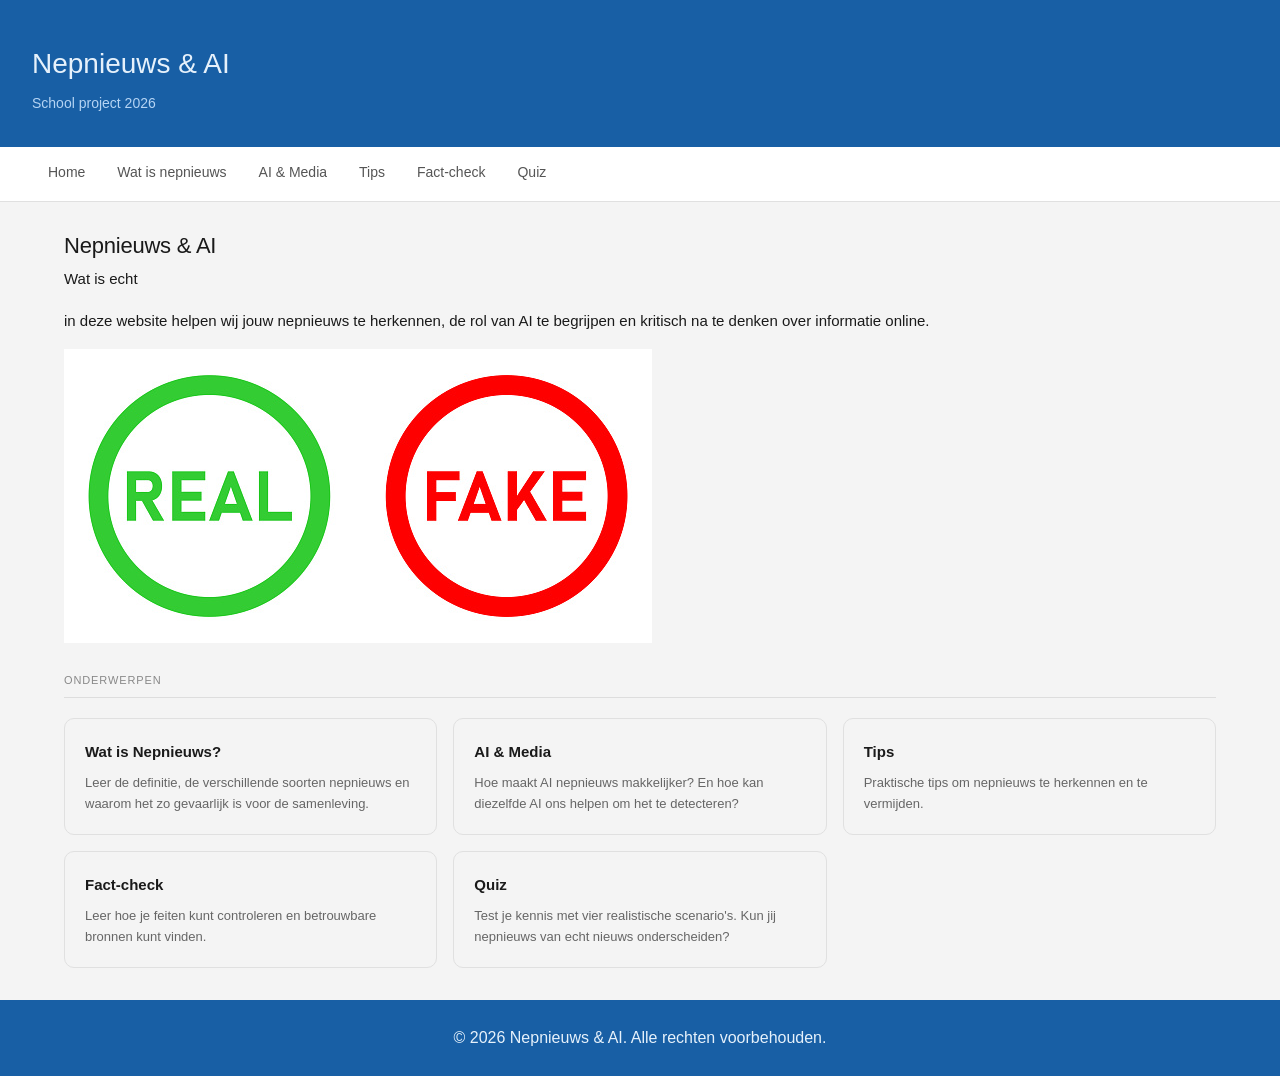
<file: index.html>
<!DOCTYPE html>
<html lang="en">

<head>
  <meta charset="UTF-8">
  <meta name="viewport" content="width=device-width, initial-scale=1.0">
  <title>Document</title>

  <link rel="stylesheet" href="main.css">

</head>

<body>
  <header>
    <h1>Nepnieuws & AI</h1>
    <p>School project 2026</p>
  </header>

  <nav>
    <ul>
      <li><a href="index.html">Home</a></li>
      <li><a href="wat-is-nep-nieuws.html">Wat is nepnieuws</a></li>
      <li><a href="ai-en-media.html">AI & Media</a></li>
      <li><a href="tips.html">Tips</a></li>
      <li><a href="fact-check.html">Fact-check</a></li>
      <li><a href="quiz.html">Quiz</a></li>
    </ul>
  </nav>
  <main>
    <h2>Nepnieuws & AI</h2>
    <p>Wat is echt</p>
    <p>in deze website helpen wij jouw nepnieuws te herkennen, de rol van AI te begrijpen en kritisch na te denken
      over informatie online.</p>
    <img src="istockphoto-2174552745-170667a.jpg" alt="foto van fake or real">
    <br>
    <section>
      <p class="grid-label">Onderwerpen</p>
      <div class="topics-grid">

        <a class="topic-card" href="wat-is-nep-nieuws.html">
          <p class="topic-title">Wat is Nepnieuws?</p>
          <p class="topic-desc">Leer de definitie, de verschillende soorten nepnieuws en waarom het zo gevaarlijk is
            voor de samenleving.</p>
        </a>


        <a class="topic-card" href="ai-en-media.html">
          <p class="topic-title">AI & Media</p>
          <p class="topic-desc">Hoe maakt AI nepnieuws makkelijker? En hoe kan diezelfde AI ons helpen om het te
            detecteren?</p>
        </a>

        <a class="topic-card" href="tips.html">
          <p class="topic-title">Tips</p>
          <p class="topic-desc">Praktische tips om nepnieuws te herkennen en te vermijden.</p>
        </a>
        <a class="topic-card" href="fact-check.html">
          <p class="topic-title">Fact-check</p>
          <p class="topic-desc">Leer hoe je feiten kunt controleren en betrouwbare bronnen kunt vinden.</p>
        </a>

        <a class="topic-card" href="quiz.html">
          <p class="topic-title">Quiz</p>
          <p class="topic-desc">Test je kennis met vier realistische scenario's. Kun jij nepnieuws van echt nieuws
            onderscheiden?</p>
        </a>

      </div>
    </section>

  </main>
  <footer>
    <p>&copy; 2026 Nepnieuws & AI. Alle rechten voorbehouden.</p>
</footer>
</body>

</html>
</file>
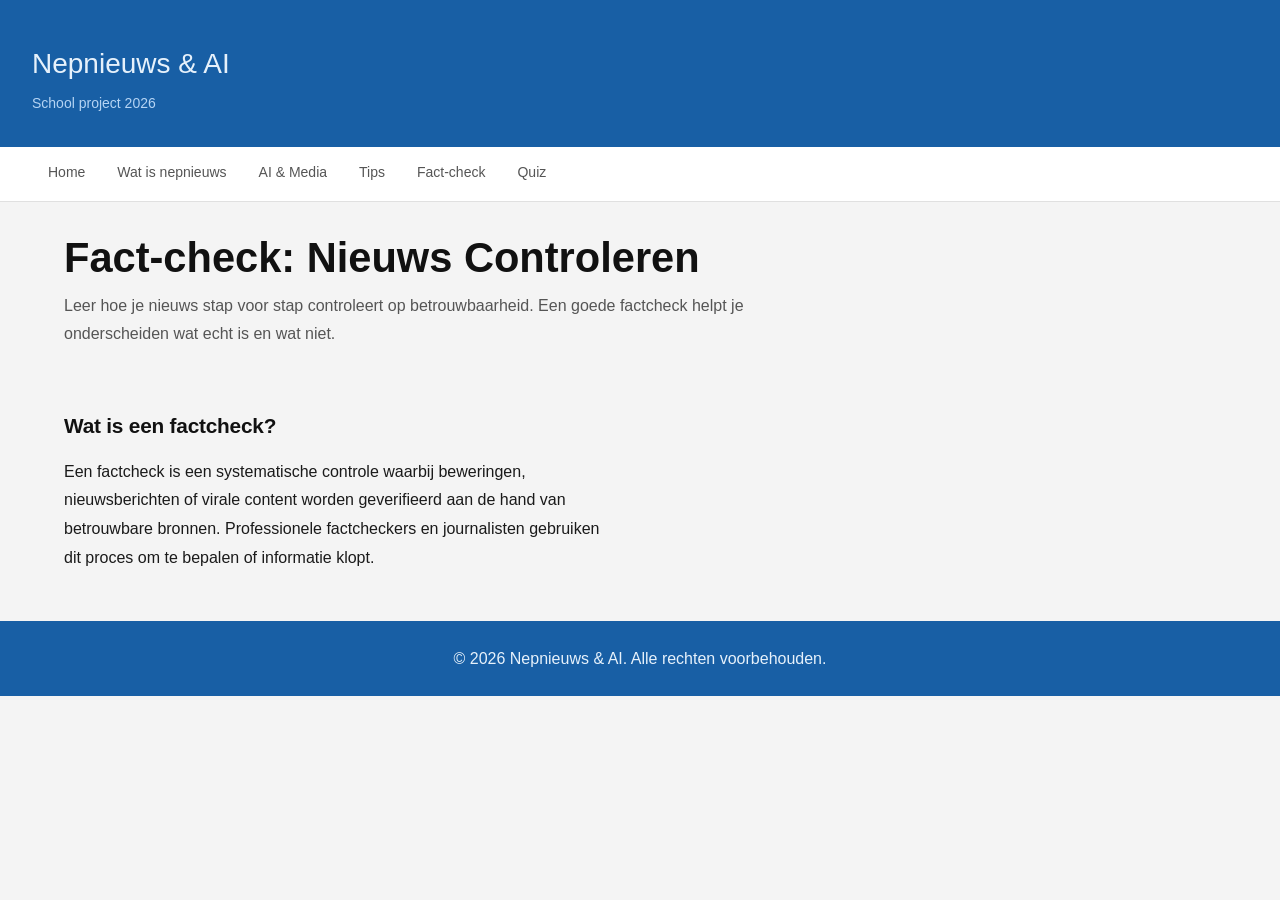
<file: fact-check.html>
<!DOCTYPE html>
<html lang="en">

<head>
    <meta charset="UTF-8">
    <meta name="viewport" content="width=device-width, initial-scale=1.0">
    <title>Document</title>

    <link rel="stylesheet" href="main.css">

</head>

<body>
    <header>
        <h1>Nepnieuws & AI</h1>
        <p>School project 2026</p>
    </header>

    <nav>
        <ul>
            <li><a href="index.html">Home</a></li>
            <li><a href="wat-is-nep-nieuws.html">Wat is nepnieuws</a></li>
            <li><a href="ai-en-media.html">AI & Media</a></li>
            <li><a href="tips.html">Tips</a></li>
            <li><a href="fact-check.html">Fact-check</a></li>
            <li><a href="quiz.html">Quiz</a></li>
        </ul>
    </nav>
    <main>
        <div class="page">
            <h1 class="page-title">Fact-check: Nieuws Controleren</h1>
            <p class="page-subtitle">Leer hoe je nieuws stap voor stap controleert op betrouwbaarheid. Een goede
                factcheck helpt je onderscheiden wat echt is en wat niet.</p>
            <br>
            <h2 class="section-title">Wat is een factcheck?</h2>
            <div class="content-grid">

                <div class="text">

                    <p>Een factcheck is een systematische controle waarbij beweringen, nieuwsberichten of virale content
                        worden geverifieerd aan de hand van betrouwbare bronnen. Professionele factcheckers en
                        journalisten gebruiken dit proces om te bepalen of informatie klopt.</p>
                </div>
                <br>
                
    </main>

    <footer>
        <p>&copy; 2026 Nepnieuws & AI. Alle rechten voorbehouden.</p>
    </footer>
</body>
</file>
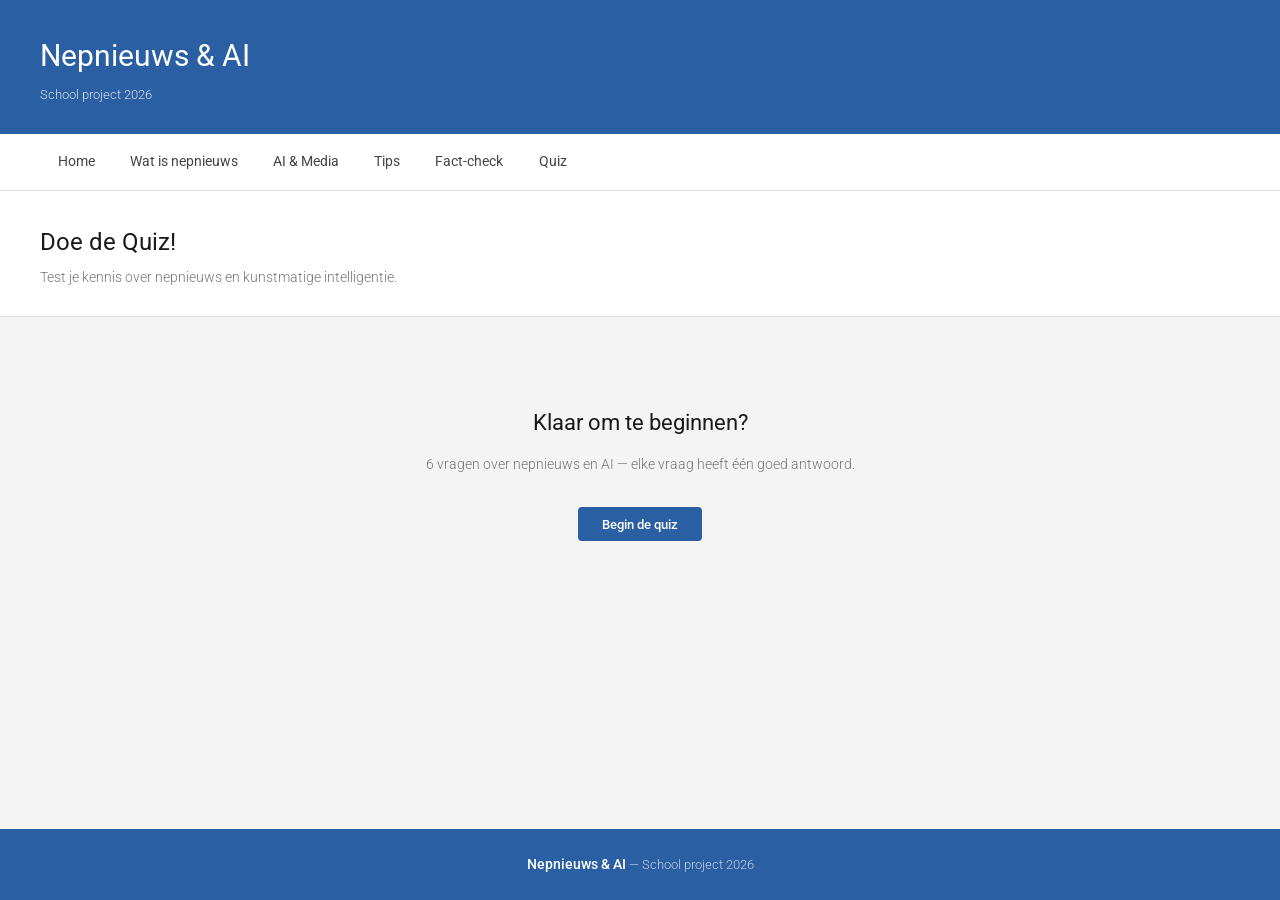
<file: quiz.html>
<!DOCTYPE html>
<html lang="nl">
<head>
  <meta charset="UTF-8">
  <meta name="viewport" content="width=device-width, initial-scale=1.0">
  <title>Quiz – Nepnieuws & AI</title>
  <link rel="preconnect" href="https://fonts.googleapis.com">
  <link rel="preconnect" href="https://fonts.gstatic.com" crossorigin>
  <link href="https://fonts.googleapis.com/css2?family=Roboto:wght@300;400;500;700&display=swap" rel="stylesheet">
  <style>
    *, *::before, *::after { box-sizing: border-box; margin: 0; padding: 0; }

    :root {
      --blue:       #2b5fa3;
      --blue-dark:  #1e4a8a;
      --ink:        #1a1a1a;
      --ink-soft:   #444444;
      --ink-muted:  #777777;
      --paper:      #f4f4f4;
      --paper-card: #ffffff;
      --border:     #dedede;
      --border-light: #ececec;
    }

    body {
      font-family: 'Roboto', Arial, sans-serif;
      background: var(--paper);
      color: var(--ink);
      font-size: 15px;
      line-height: 1.6;
      min-height: 100vh;
      display: flex;
      flex-direction: column;
    }

    /* ── BLAUWE HEADER ── */
    .site-header {
      background: var(--blue);
      padding: 2rem 2.5rem 1.75rem;
    }
    .site-header h1 {
      font-size: 1.9rem;
      font-weight: 400;
      color: white;
      margin-bottom: 0.3rem;
    }
    .site-header .tagline {
      font-size: 13px;
      font-weight: 300;
      color: rgba(255,255,255,0.8);
    }

    /* ── WIT PAGE HERO ── */
    .page-hero {
      background: var(--paper-card);
      border-bottom: 1px solid var(--border);
      padding: 2rem 2.5rem 1.75rem;
    }
    .page-hero h2 {
      font-size: 1.5rem;
      font-weight: 400;
      color: var(--ink);
      margin-bottom: 0.25rem;
    }
    .page-hero .lead {
      font-size: 14px;
      font-weight: 300;
      color: var(--ink-muted);
    }

    /* ── MAIN ── */
    main {
      flex: 1;
      padding: 2.5rem 2.5rem 4rem;
      max-width: 700px;
      margin: 0 auto;
      width: 100%;
    }

    /* ── QUIZ START ── */
    .quiz-start { text-align: center; padding: 3rem 0; }
    .quiz-start h3 { font-size: 1.4rem; font-weight: 400; margin-bottom: 0.75rem; color: var(--ink); }
    .quiz-start p  { font-size: 14px; color: var(--ink-muted); font-weight: 300; margin-bottom: 2rem; }

    /* ── QUIZ KAART ── */
    .quiz-card {
      background: var(--paper-card);
      border: 1px solid var(--border);
      border-radius: 6px;
      padding: 2rem;
    }

    .progress-wrap { height: 4px; background: var(--border-light); border-radius: 2px; margin-bottom: 1.5rem; }
    .progress-fill { height: 4px; background: var(--blue); border-radius: 2px; transition: width 0.4s ease; }

    .quiz-meta {
      display: flex; justify-content: space-between;
      font-size: 12px; color: var(--ink-muted);
      letter-spacing: 0.04em; text-transform: uppercase; margin-bottom: 1rem;
    }

    .quiz-question {
      font-size: 17px; font-weight: 500;
      line-height: 1.45; margin-bottom: 1.5rem; color: var(--ink);
    }

    .quiz-opts { display: flex; flex-direction: column; gap: 0.5rem; }

    .quiz-opt {
      display: flex; align-items: flex-start; gap: 0.75rem;
      background: var(--paper);
      border: 1px solid var(--border);
      border-radius: 4px;
      padding: 0.75rem 1rem;
      cursor: pointer;
      font-family: 'Roboto', Arial, sans-serif;
      font-size: 14px; font-weight: 400;
      color: var(--ink); text-align: left;
      transition: background 0.15s, border-color 0.15s, transform 0.15s;
    }
    .quiz-opt:hover:not(:disabled) {
      background: #e8f0fb;
      border-color: var(--blue);
      transform: translateX(3px);
    }
    .quiz-opt.correct { background: #e8f5e9; border-color: #4caf50; color: #1b5e20; }
    .quiz-opt.wrong   { background: #fdecea; border-color: #e53935; color: #7f0000; }
    .quiz-opt.reveal  { background: #e8f5e9; border-color: #4caf50; color: #1b5e20; }
    .quiz-opt:disabled { cursor: default; }

    .opt-letter {
      width: 22px; height: 22px; min-width: 22px;
      border: 1px solid var(--border); border-radius: 3px;
      display: flex; align-items: center; justify-content: center;
      font-size: 11px; font-weight: 600; color: var(--ink-muted);
      margin-top: 1px; background: white;
    }

    .quiz-feedback {
      margin-top: 1rem; padding: 1rem 1.25rem;
      font-size: 13px; line-height: 1.6;
      border-left: 3px solid var(--blue);
      background: #eef3fb;
      border-radius: 0 4px 4px 0;
    }
    .quiz-feedback.correct { border-left-color: #4caf50; background: #f1f8e9; }
    .quiz-feedback.wrong   { border-left-color: #e53935; background: #fff5f5; }
    .quiz-feedback strong  { display: block; font-weight: 600; margin-bottom: 0.3rem; }
    .quiz-feedback a       { color: var(--blue); font-size: 13px; text-decoration: underline; }

    /* ── KNOPPEN ── */
    .btn-primary {
      display: inline-block;
      background: var(--blue); color: white;
      font-family: 'Roboto', Arial, sans-serif;
      font-size: 13px; font-weight: 500;
      padding: 0.6rem 1.5rem;
      border: none; border-radius: 4px; cursor: pointer;
      transition: background 0.2s, transform 0.15s, box-shadow 0.2s;
    }
    .btn-primary:hover {
      background: var(--blue-dark);
      transform: translateY(-1px);
      box-shadow: 0 4px 12px rgba(43,95,163,0.3);
    }
    .btn-primary:active { transform: translateY(0); box-shadow: none; }

    .quiz-next {
      margin-top: 1rem;
      background: var(--blue); color: white;
      font-family: 'Roboto', Arial, sans-serif;
      font-size: 13px; font-weight: 500;
      padding: 0.6rem 1.5rem;
      border: none; border-radius: 4px; cursor: pointer;
      transition: background 0.2s, transform 0.15s, box-shadow 0.2s;
    }
    .quiz-next:hover {
      background: var(--blue-dark);
      transform: translateY(-1px);
      box-shadow: 0 4px 10px rgba(43,95,163,0.25);
    }

    /* ── SCORE ── */
    .score-display { text-align: center; padding: 3rem 0; }
    .score-emoji   { font-size: 3rem; margin-bottom: 0.5rem; }
    .score-num     { font-size: 5rem; font-weight: 300; line-height: 1; color: var(--blue); }
    .score-sub     { font-size: 2.5rem; color: var(--ink-muted); }
    .score-label   { font-size: 13px; color: var(--ink-muted); letter-spacing: 0.06em; text-transform: uppercase; margin-top: 0.5rem; }
    .score-msg     { font-size: 15px; color: var(--ink-soft); margin: 1rem 0 2rem; }

    /* ── FOOTER ── */
    footer {
      background: var(--blue);
      padding: 1.5rem 2.5rem;
      text-align: center;
      font-size: 13px; font-weight: 300;
      color: rgba(255,255,255,0.7);
    }
    footer span { color: white; font-size: 14px; font-weight: 500; }

    /* ── RESPONSIVE ── */
    @media (max-width: 540px) {
      .site-header, .page-hero { padding-left: 1rem; padding-right: 1rem; }
      main { padding: 1.5rem 1rem 3rem; }
      .quiz-card { padding: 1.25rem; }
    }
    nav {
  background: white;
  border-bottom: 1px solid #dedede;
  padding: 0 2.5rem;
}

nav ul {
  list-style: none;
  display: flex;
  gap: 0;
  margin: 0;
  padding: 0;
}

nav ul li a {
  display: flex;
  align-items: center;
  height: 56px;
  padding: 0 1.1rem;
  font-family: 'Roboto', Arial, sans-serif;
  font-size: 14px;
  font-weight: 400;
  color: #444;
  text-decoration: none;
  border-bottom: 3px solid transparent;
  transition: color 0.2s, border-color 0.2s;
}

nav ul li a:hover {
  color: #2b5fa3;
}

nav ul li a.active {
  color: #2b5fa3;
  border-bottom-color: #2b5fa3;
  font-weight: 500;
}
  </style>
</head>
<body>
  <!-- BLAUWE HEADER -->
<div class="site-header">
  <h1>Nepnieuws & AI</h1>
  <p class="tagline">School project 2026</p>
</div>

<!-- ✅ NAVIGATIE HIER INVOEGEN -->
<nav>
  <ul>
    <li><a href="index.html">Home</a></li>
    <li><a href="wat-is-nep-nieuws.html">Wat is nepnieuws</a></li>
    <li><a href="ai-en-media.html">AI & Media</a></li>
    <li><a href="tips.html">Tips</a></li>
    <li><a href="fact-check.html">Fact-check</a></li>
    <li><a href="quiz.html">Quiz</a></li>
  </ul>
</nav>

<!-- WIT PAGE HERO -->
<div class="page-hero">
  <h2>Doe de Quiz!</h2>
  <p class="lead">Test je kennis over nepnieuws en kunstmatige intelligentie.</p>
</div>

 
  <!-- QUIZ -->
  <main>
    <div id="quiz-root"></div>
  </main>

  <!-- BLAUWE FOOTER -->
  <footer>
    <span>Nepnieuws & AI</span> &mdash; School project 2026
  </footer>

  <script>
    const questions = [
      { q: "Wat is een 'deepfake'?", opts: ["Een AI-gegenereerde foto, video of audio die er echt uitziet maar nep is","Een beveiligingsprotocol voor sociale media","Een term voor extreem negatief nieuws","Een type versleuteling voor nieuwsberichten"], correct: 0, explanation: "Deepfakes worden gemaakt met AI en kunnen zeer overtuigend zijn. Ze vormen een groeiend probleem voor desinformatie.", src: { label: "Reuters Institute – Digital News Report", url: "https://reutersinstitute.politics.ox.ac.uk" } },
      { q: "Welke techniek gebruiken LLMs zoals ChatGPT om tekst te genereren?", opts: ["Ze kopiëren zinnen uit een database","Ze voorspellen woord voor woord welk token het meest waarschijnlijk volgt","Ze vertalen menselijke gedachten via hersenscans","Ze combineren vooraf geschreven sjablonen"], correct: 1, explanation: "Grote taalmodellen zijn getraind om statistisch het meest waarschijnlijke volgende woord te voorspellen. Dit maakt ze vloeiend maar ook foutgevoelig.", src: { label: "Stanford HAI – Understanding LLMs", url: "https://hai.stanford.edu" } },
      { q: "Wat wordt bedoeld met 'hallucination' bij AI?", opts: ["AI die nepbeelden ziet in foto's","Wanneer AI feitelijk onjuiste informatie met zekerheid presenteert","Een visuele glitch in AI-gegenereerde afbeeldingen","Het vermogen van AI om creatieve verhalen te schrijven"], correct: 1, explanation: "AI-hallucinaties zijn een serieus probleem: modellen verzinnen bronnen of feiten die niet bestaan maar presenteren deze alsof ze waar zijn.", src: { label: "MIT Technology Review – AI Hallucinations", url: "https://www.technologyreview.com" } },
      { q: "Wat is 'confirmation bias' in de context van nepnieuws?", opts: ["De neiging om nieuws te geloven dat aansluit bij je eigen overtuigingen","Een techniek waarbij journalisten feiten dubbel controleren","Software die nepnieuws automatisch detecteert","Een algoritme dat nieuws personaliseert"], correct: 0, explanation: "Confirmation bias maakt ons vatbaarder voor nepnieuws dat past bij wat we al geloven. Bewustzijn hiervan is de eerste stap.", src: { label: "First Draft – Psychology of Misinformation", url: "https://firstdraftnews.org" } },
      { q: "Welke organisatie fact-checkt nieuws in Nederland?", opts: ["NOS Faktencheck","RTL Nieuws Verificatie","Nu.nl Check","AFP Fact Check Nederland"], correct: 3, explanation: "AFP Fact Check is actief in Nederland. Ook nieuwscheckers.nl bundelt fact-checks van Nederlandse redacties.", src: { label: "Nieuwscheckers.nl", url: "https://nieuwscheckers.nl" } },
      { q: "Wat is een 'filter bubble'?", opts: ["Een tool waarmee je ongewenste emails filtert","Een situatie waarbij algoritmen je alleen content tonen die aansluit bij je interesses","Een privacyinstelling op sociale media","Een manier waarop journalisten hun bronnen beschermen"], correct: 1, explanation: "Algoritmen van platforms optimaliseren voor klikken, waardoor je steeds minder diverse informatie te zien krijgt.", src: { label: "Britannica – Filter Bubble", url: "https://www.britannica.com/topic/filter-bubble" } }
    ];

    let qIdx = 0, score = 0, answered = false;

    function renderQuizStart() {
      document.getElementById('quiz-root').innerHTML = `
        <div class="quiz-start">
          <h3>Klaar om te beginnen?</h3>
          <p>${questions.length} vragen over nepnieuws en AI — elke vraag heeft één goed antwoord.</p>
          <button class="btn-primary" onclick="startQuiz()">Begin de quiz</button>
        </div>`;
    }

    function startQuiz() { qIdx = 0; score = 0; answered = false; renderQuestion(); }

    function renderQuestion() {
      const q = questions[qIdx];
      const prog = (qIdx / questions.length) * 100;
      const letters = ['A','B','C','D'];
      document.getElementById('quiz-root').innerHTML = `
        <div class="quiz-card">
          <div class="progress-wrap"><div class="progress-fill" style="width:${prog}%"></div></div>
          <div class="quiz-meta">
            <span>Vraag ${qIdx+1} van ${questions.length}</span>
            <span>${score} goed</span>
          </div>
          <div class="quiz-question">${q.q}</div>
          <div class="quiz-opts">
            ${q.opts.map((o,i) => `
              <button class="quiz-opt" onclick="choose(${i})">
                <span class="opt-letter">${letters[i]}</span>${o}
              </button>`).join('')}
          </div>
          <div id="qfeedback"></div>
          <div id="qnext"></div>
        </div>`;
    }

    function choose(idx) {
      if (answered) return;
      answered = true;
      const q = questions[qIdx];
      const correct = idx === q.correct;
      if (correct) score++;
      document.querySelectorAll('.quiz-opt').forEach((b,i) => {
        b.disabled = true;
        if (i === q.correct) b.classList.add(correct && i === idx ? 'correct' : 'reveal');
        if (i === idx && !correct) b.classList.add('wrong');
      });
      document.getElementById('qfeedback').innerHTML = `
        <div class="quiz-feedback ${correct ? 'correct' : 'wrong'}">
          <strong>${correct ? '✓ Correct!' : '✗ Niet juist.'}</strong>
          ${q.explanation} &nbsp;<a href="${q.src.url}" target="_blank">→ ${q.src.label}</a>
        </div>`;
      document.getElementById('qnext').innerHTML = `
        <button class="quiz-next" onclick="nextQ()">
          ${qIdx+1 < questions.length ? 'Volgende vraag →' : 'Resultaten bekijken →'}
        </button>`;
    }

    function nextQ() {
      qIdx++; answered = false;
      if (qIdx >= questions.length) renderScore();
      else renderQuestion();
    }

    function renderScore() {
      const pct = Math.round((score / questions.length) * 100);
      const emoji = pct >= 80 ? '🎓' : pct >= 50 ? '👍' : '📚';
      const msg = pct >= 80 ? 'Uitstekend! Je weet veel over AI en nepnieuws.' : pct >= 50 ? 'Goed bezig! Er valt nog wat te leren.' : 'Blijf kritisch — lees meer over mediawijsheid.';
      document.getElementById('quiz-root').innerHTML = `
        <div class="score-display">
          <div class="score-emoji">${emoji}</div>
          <div class="score-num">${score}<span class="score-sub">/${questions.length}</span></div>
          <div class="score-label">${pct}% correct</div>
          <p class="score-msg">${msg}</p>
          <button class="btn-primary" onclick="startQuiz()">Opnieuw spelen</button>
        </div>`;
    }

    renderQuizStart();
  </script>

</body>
</html>
</file>
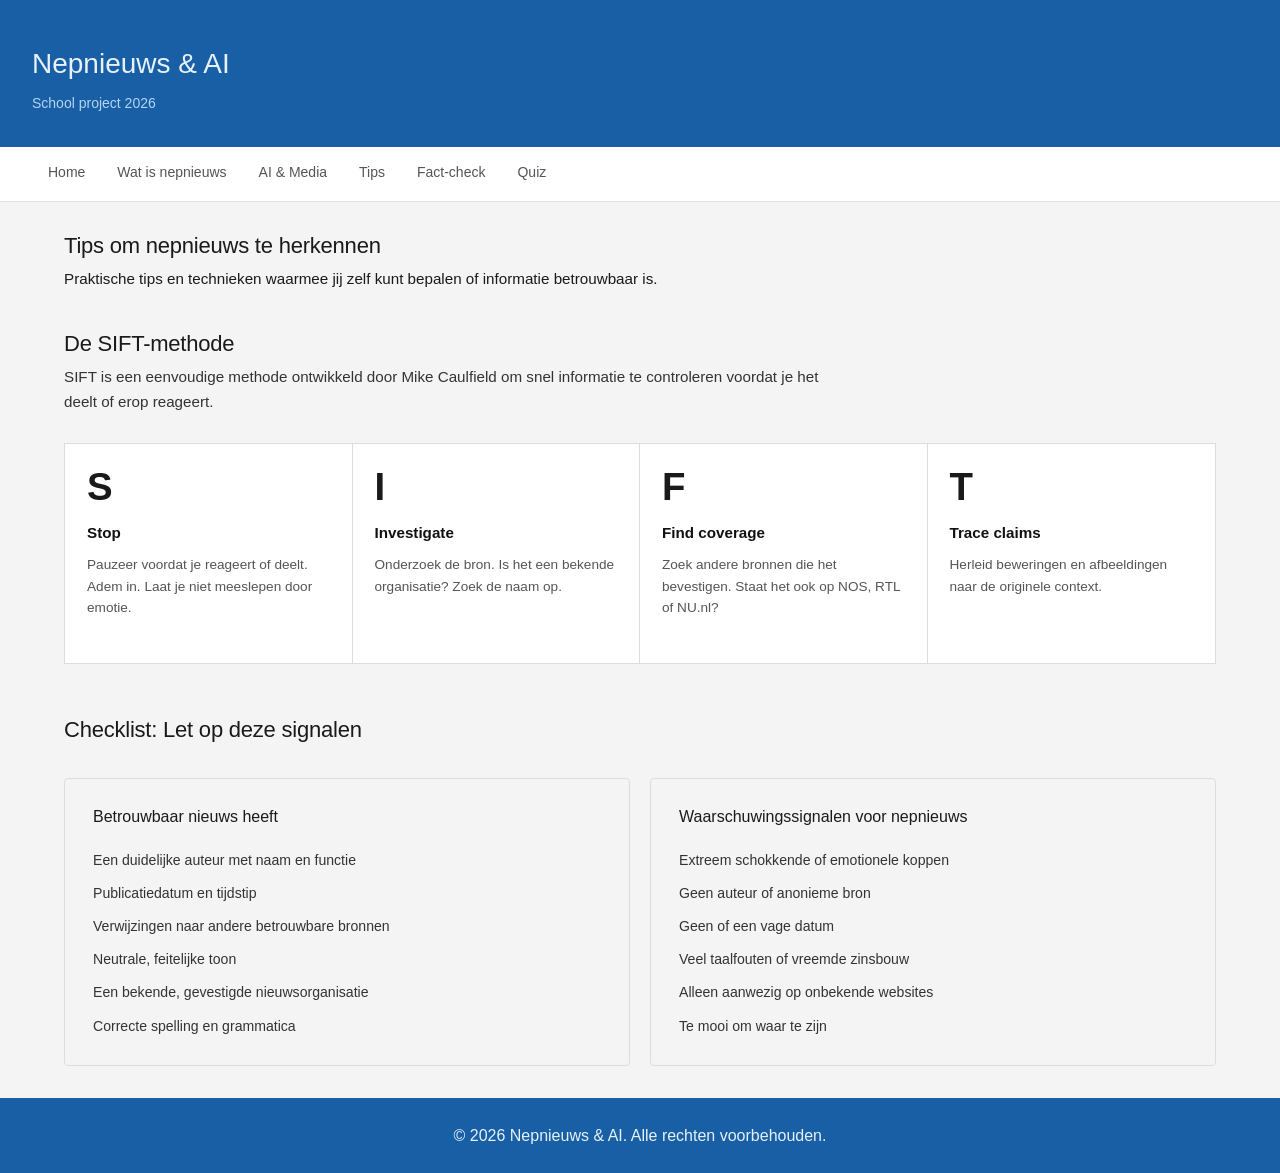
<file: tips.html>
<!DOCTYPE html>
<html lang="en">

<head>
    <meta charset="UTF-8">
    <meta name="viewport" content="width=device-width, initial-scale=1.0">
    <title>Document</title>

    <link rel="stylesheet" href="main.css">
</head>

<body>
    <header>
        <h1>Nepnieuws & AI</h1>
        <p>School project 2026</p>
    </header>

    <nav>
        <ul>
            <li><a href="index.html">Home</a></li>
            <li><a href="wat-is-nep-nieuws.html">Wat is nepnieuws</a></li>
            <li><a href="ai-en-media.html">AI & Media</a></li>
            <li><a href="tips.html">Tips</a></li>
            <li><a href="fact-check.html">Fact-check</a></li>
            <li><a href="quiz.html">Quiz</a></li>
        </ul>
    </nav>

    <main>
        <h2>Tips om nepnieuws te herkennen</h2>
        <p class="subtitle">Praktische tips en technieken waarmee jij zelf kunt bepalen of informatie betrouwbaar is.
        </p>

        <h2>De SIFT-methode</h2>
        <p class="intro-text">
            SIFT is een eenvoudige methode ontwikkeld door Mike Caulfield om snel informatie te controleren voordat je
            het deelt of erop reageert.
        </p>

        <div class="sift-grid">
            <div class="sift-card">
                <span class="sift-letter">S</span>
                <h3>Stop</h3>
                <p>Pauzeer voordat je reageert of deelt. Adem in. Laat je niet meeslepen door emotie.</p>
            </div>
            <div class="sift-card">
                <span class="sift-letter">I</span>
                <h3>Investigate</h3>
                <p>Onderzoek de bron. Is het een bekende organisatie? Zoek de naam op.</p>
            </div>
            <div class="sift-card">
                <span class="sift-letter">F</span>
                <h3>Find coverage</h3>
                <p>Zoek andere bronnen die het bevestigen. Staat het ook op NOS, RTL of NU.nl?</p>
            </div>
            <div class="sift-card">
                <span class="sift-letter">T</span>
                <h3>Trace claims</h3>
                <p>Herleid beweringen en afbeeldingen naar de originele context.</p>
            </div>
        </div>
        <br>
        <br>
        <h2>Checklist: Let op deze signalen</h2>
        <br>
        <div class="checklist-grid">
            <div class="card green">
                <div class="card-header">

                    <span>Betrouwbaar nieuws heeft</span>
                </div>
                <ul>
                    <li> Een duidelijke auteur met naam en functie</li>
                    <li> Publicatiedatum en tijdstip</li>
                    <li> Verwijzingen naar andere betrouwbare bronnen</li>
                    <li> Neutrale, feitelijke toon</li>
                    <li> Een bekende, gevestigde nieuwsorganisatie</li>
                    <li> Correcte spelling en grammatica</li>
                </ul>
            </div>

            <div class="card red">
                <div class="card-header">

                    <span>Waarschuwingssignalen voor nepnieuws</span>
                </div>
                <ul>
                    <li> Extreem schokkende of emotionele koppen</li>
                    <li> Geen auteur of anonieme bron</li>
                    <li> Geen of een vage datum</li>
                    <li> Veel taalfouten of vreemde zinsbouw</li>
                    <li> Alleen aanwezig op onbekende websites</li>
                    <li>Te mooi om waar te zijn</li>
                </ul>
            </div>
        </div>
    </main>
    <footer>
        <p>&copy; 2026 Nepnieuws & AI. Alle rechten voorbehouden.</p>
    </footer>
</body>
</file>
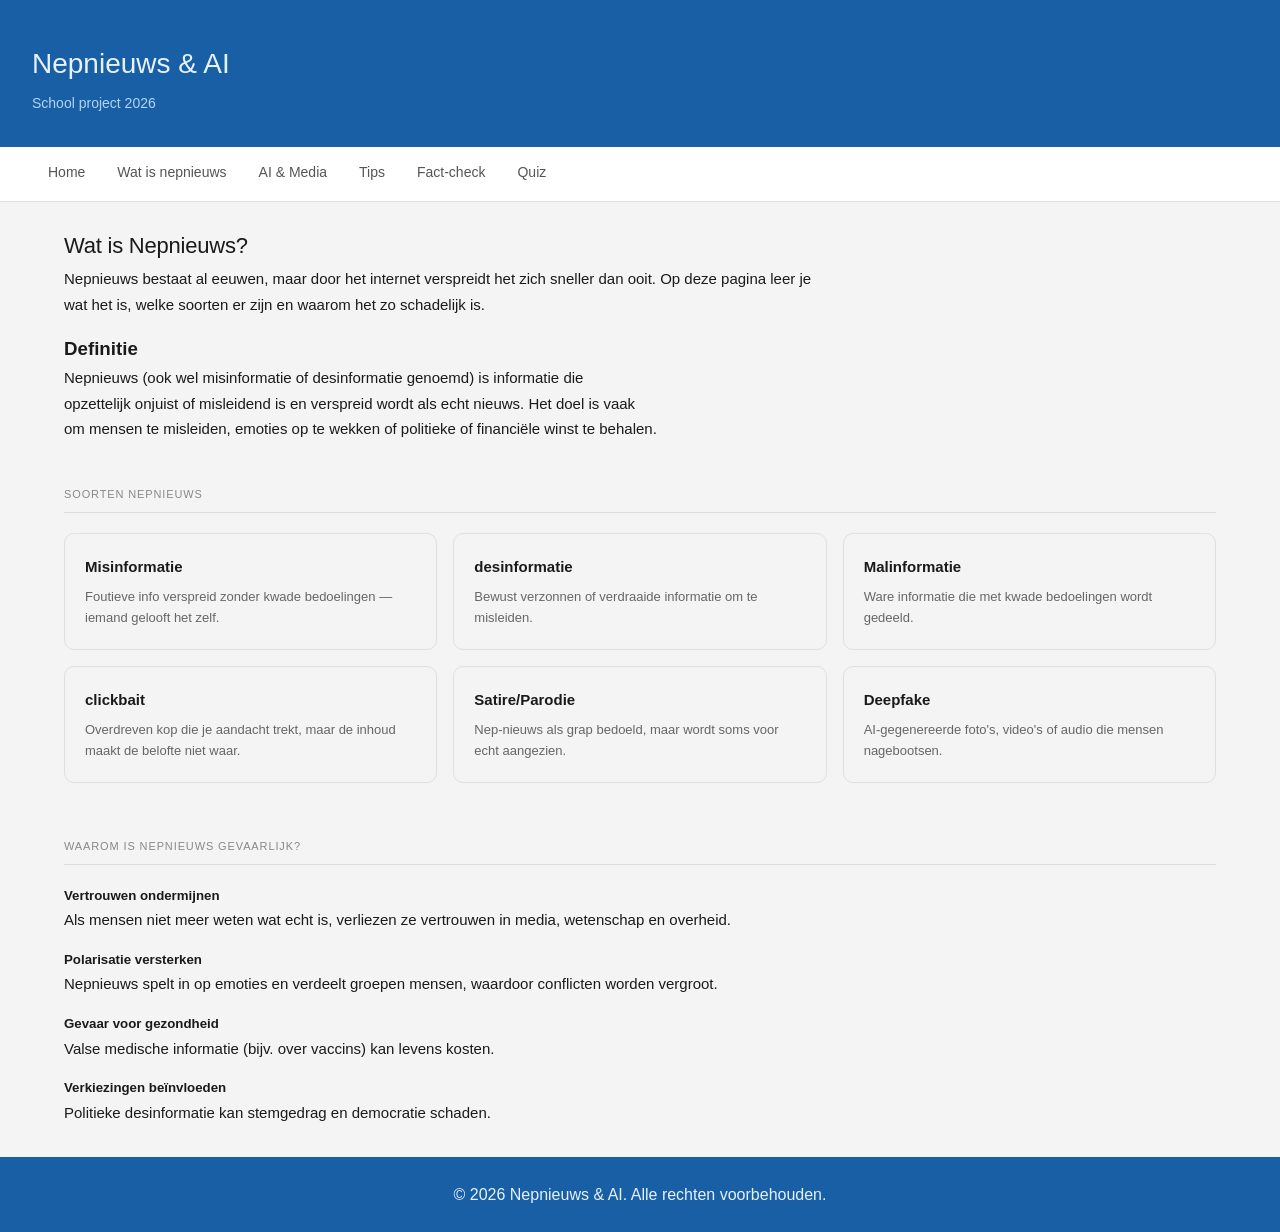
<file: wat-is-nep-nieuws.html>
<!DOCTYPE html>
<html lang="en">

<head>
  <meta charset="UTF-8">
  <meta name="viewport" content="width=device-width, initial-scale=1.0">
  <title>Document</title>
  <link rel="stylesheet" href="main.css">
</head>

<body>
  <header>
    <h1>Nepnieuws & AI</h1>
    <p>School project 2026</p>
  </header>

  <nav>
    <ul>
      <li><a href="index.html">Home</a></li>
      <li><a href="wat-is-nep-nieuws.html">Wat is nepnieuws</a></li>
      <li><a href="ai-en-media.html">AI & Media</a></li>
      <li><a href="tips.html">Tips</a></li>
      <li><a href="fact-check.html">Fact-check</a></li>
      <li><a href="quiz.html">Quiz</a></li>
    </ul>
  </nav>
  <main>
    <h2>Wat is Nepnieuws?</h2>
    <p>Nepnieuws bestaat al eeuwen, maar door het internet verspreidt het zich sneller dan ooit. Op deze pagina leer je
      <br> wat het is, welke soorten er zijn en waarom het zo schadelijk is.
    </p>
    <h3>Definitie</h3>
    <p>Nepnieuws (ook wel misinformatie of desinformatie genoemd) is informatie die <br>
      opzettelijk onjuist of misleidend is en verspreid wordt als echt nieuws. Het doel is vaak <br>
      om mensen te misleiden, emoties op te wekken of politieke of financiële winst te behalen.</p>
    <br>
    <section>
      <p class="grid-label">Soorten Nepnieuws</p>
      <div class="topics-grid">

        <div class="topic-card">
          <p class="topic-title">Misinformatie</p>
          <p class="topic-desc">Foutieve info verspreid zonder kwade bedoelingen — iemand gelooft het zelf.</p>
        </div>

        <div class="topic-card">
          <p class="topic-title">desinformatie</p>
          <p class="topic-desc">Bewust verzonnen of verdraaide informatie om te misleiden.</p>
        </div>

        <div class="topic-card">
          <p class="topic-title">Malinformatie</p>
          <p class="topic-desc">Ware informatie die met kwade bedoelingen wordt gedeeld.</p>
        </div>

        <div class="topic-card">
          <p class="topic-title">clickbait</p>
          <p class="topic-desc">Overdreven kop die je aandacht trekt, maar de inhoud maakt de belofte niet waar.</p>
        </div>

        <div class="topic-card">
          <p class="topic-title">Satire/Parodie</p>
          <p class="topic-desc">Nep-nieuws als grap bedoeld, maar wordt soms voor echt aangezien.</p>
        </div>

        <div class="topic-card">
          <p class="topic-title">Deepfake</p>
          <p class="topic-desc">AI-gegenereerde foto's, video's of audio die mensen nagebootsen.</p>
        </div>

      </div>
    </section>
    <br>
    <br>
    <p class="grid-label">Waarom is nepnieuws gevaarlijk?</p>





    <h5>Vertrouwen ondermijnen</h5>
    <p>Als mensen niet meer weten wat echt is, verliezen ze vertrouwen in media, wetenschap en overheid.</p>

    <h5>Polarisatie versterken</h5>
    <p>Nepnieuws spelt in op emoties en verdeelt groepen mensen, waardoor conflicten worden vergroot.</p>

    <h5>Gevaar voor gezondheid</h5>
    <p>Valse medische informatie (bijv. over vaccins) kan levens kosten.</p>

    <h5>Verkiezingen beïnvloeden</h5>
    <p>Politieke desinformatie kan stemgedrag en democratie schaden.</p>


  </main>
  <footer>
    <p>&copy; 2026 Nepnieuws & AI. Alle rechten voorbehouden.</p>
  </footer>
</body>
</file>
<file: main.css>
* {
  margin: 0 ;
  padding: 0;
  box-sizing: border-box;
}

body {
  
  background: #f4f4f4;
  color: #1a1a1a;
  line-height: 1.7;
  font-family: 'DM Sans', sans-serif;
   
}


header {
  background: #185FA5;
  color: #E6F1FB;
  padding: 2.5rem 2rem 2rem;
}

header h1 {
  font-size: 28px;
  font-weight: 500;
  color: #E6F1FB;
}

header p {
  font-size: 14px;
  color: #B5D4F4;
  margin-top: 4px;
}


nav {
  background: #ffffff;
  border-bottom: 1px solid #e0e0e0;
  padding: 0 2rem;
}

nav ul {
  list-style: none;
  display: flex;
  flex-wrap: wrap;
}

nav ul li a {
  display: block;
  padding: 14px 16px;
  font-size: 14px;
  color: #555;
  text-decoration: none;
  border-bottom: 2px solid transparent;
  transition: color 0.15s, border-color 0.15s;
}

nav ul li a:hover {
  color: #185FA5;
  border-bottom-color: #185FA5;
}


main {
  max-width: 100%;
  margin: 2rem;
  padding: 0 2rem;
}

img {

  display: flex;
  max-width: 100%;
  height: auto;
}

main h2 {
  font-size: 22px;
  font-weight: 500;
  margin-bottom: 0.5rem;
}

main p {
  font-size: 15px;
  margin-bottom: 1rem;
}


main button {
  background: #185FA5;
  color: #ffffff;
  border: none;
  padding: 10px 28px;
  border-radius: 8px;
  font-size: 14px;
  font-weight: 500;
  cursor: pointer;
  margin-bottom: 2.5rem;
}

main button:hover {
  background: #0C447C;
}

.grid-label {
  font-size: 11px;
  letter-spacing: 0.08em;
  text-transform: uppercase;
  color: #888;
  border-bottom: 1px solid #ddd;
  padding-bottom: 8px;
  margin-bottom: 20px;
}

.topics-grid {
  display: grid;
  grid-template-columns: repeat(3, 1fr);
  gap: 16px;
}

.topic-card {
  display: flex;
  flex-direction: column;
  gap: 8px;
  padding: 20px;
  border: 1px solid #e0e0e0;
  border-radius: 10px;
  text-decoration: none;
  color: inherit;
  transition: border-color 0.15s, background 0.15s;
}

.topic-card:hover {
  border-color: #185FA5;
  background: #E6F1FB;
}

.topic-card i {
  font-size: 22px;
  color: #aaa;
}

.topic-card:hover i,
.topic-card:hover .topic-title,
.topic-card:hover .topic-desc {
  color: #0C447C;
}

.topic-title {
  font-size: 15px;
  font-weight: 600;
  margin: 0;
}

.topic-desc {
  font-size: 13px;
  color: #666;
  margin: 0;
  line-height: 1.6;
}

.deepfake-layout {
  display: flex;
  gap: 80px;
  
}

.deepfake-layout img {
  width: 25%;
  border-radius: 8px;
  display: flex;
}

.kaarten-grid {
  display: grid;
  grid-template-columns: repeat(auto-fit, minmax(220px, 1fr));
  gap: 16px;
}

.kaart {
  border: 1px solid #ddd;
  border-radius: 10px;
  padding: 1.25rem;
  display: flex;
  flex-direction: column;
  gap: 10px;
}

.kaart-jaar {
  font-size: 13px;
  color: #aaa;
}

.kaart-titel {
  font-size: 15px;
  font-weight: 600;
  margin: 0;
}

.kaart-tekst {
  font-size: 14px;
  color: #444;
  line-height: 1.5;
  margin: 0;
}

.kaart-screenshot {
  background: #f0f0f0;
  border-radius: 6px;
  height: 160px;
  overflow: hidden;
  margin-top: 4px;
}

.kaart-screenshot img {
  width: 100%;
  height: 100%;
  object-fit: cover;
  display: block;
}

 h2 {
    
    font-size: 3rem;
    font-weight: 700;
    line-height: 1.1;
    letter-spacing: -0.01em;
    margin-bottom: 10px;
  }
 
  .subtitle {
    font-size: 0.95rem;
   
    font-weight: 300;
    margin-bottom: 40px;
  }
 
  h2 {
    
    font-size: 1.15rem;
    font-weight: 600;
    margin-bottom: 12px;
  }
 
  .intro-text {
    font-size: 0.95rem;
    line-height: 1.65;
    color: #333;
    max-width: 780px;
    margin-bottom: 28px;
  }
 
  .sift-grid {
    display: grid;
    grid-template-columns: repeat(4, 1fr);
    gap: 0;
    border: 1px solid #ddd;
  }
 
  .sift-card {
    padding: 24px 22px 28px;
    border-right: 1px solid #ddd;
    position: relative;
    background: #fff;
    transition: background 0.2s;
  }
 
  .sift-card:last-child {
    border-right: none;
  }
 
  .sift-card:hover {
    background: #fafafa;
  }
 
  .sift-letter {
    font-size: 2.4rem;
    font-weight: 700;
    line-height: 1;
    margin-bottom: 14px;
    display: block;
  }
 
  .sift-card h3 {
    font-size: 0.95rem;
    font-weight: 600;
    margin-bottom: 8px;
    color: #111;
  }
 
  .sift-card p {
    font-size: 0.85rem;
    color: #555;
    line-height: 1.6;
    font-weight: 300;
  }
 
  .checklist-grid {
    display: grid;
    grid-template-columns: 1fr 1fr;
    gap: 20px;
  }
 
  .card {
    border: 1px solid #ddd;
    border-radius: 4px;
    padding: 24px 28px 28px;
  }
 
  .card-header {
    display: flex;
    align-items: center;
    gap: 10px;
    margin-bottom: 20px;
  }
 
  
 
  .card ul {
    list-style: none;
    display: flex;
    flex-direction: column;
    gap: 12px;
  }
 
  .card li {
    display: flex;
    align-items: flex-start;
    gap: 10px;
    font-size: 0.88rem;
    color: #333;
    line-height: 1.5;
  }

  
 
    .page-title {
      font-size: 2.6rem;
      font-weight: 700;
      color: #111;
      margin-bottom: 0.6rem;
      line-height: 1.15;
    }
 
    .page-subtitle {
      font-size: 1rem;
      color: #555;
      max-width: 680px;
      margin-bottom: 2.5rem;
      line-height: 1.75;
      font-family: Arial, sans-serif;
    }
 
 
    .section-title {
      font-size: 1.3rem;
      font-weight: 700;
      color: #111;
      margin-bottom: 1.25rem;
    }
 
    .content-grid {
      display: grid;
      grid-template-columns: 1fr 1fr;
      gap: 2.5rem;
      align-items: start;
    }
 
    .text p {
      font-size: 1rem;
      line-height: 1.8;
      color: #1a1a1a;
      margin-bottom: 1rem;
      
    }

    footer{
      background: #185FA5;
      color: #E6F1FB;
      align-items: center;
      justify-content: center;
      text-align: center;
      padding: 1.5em ;
      margin-top: 2em;
      width: 100%;
    }
</file>
